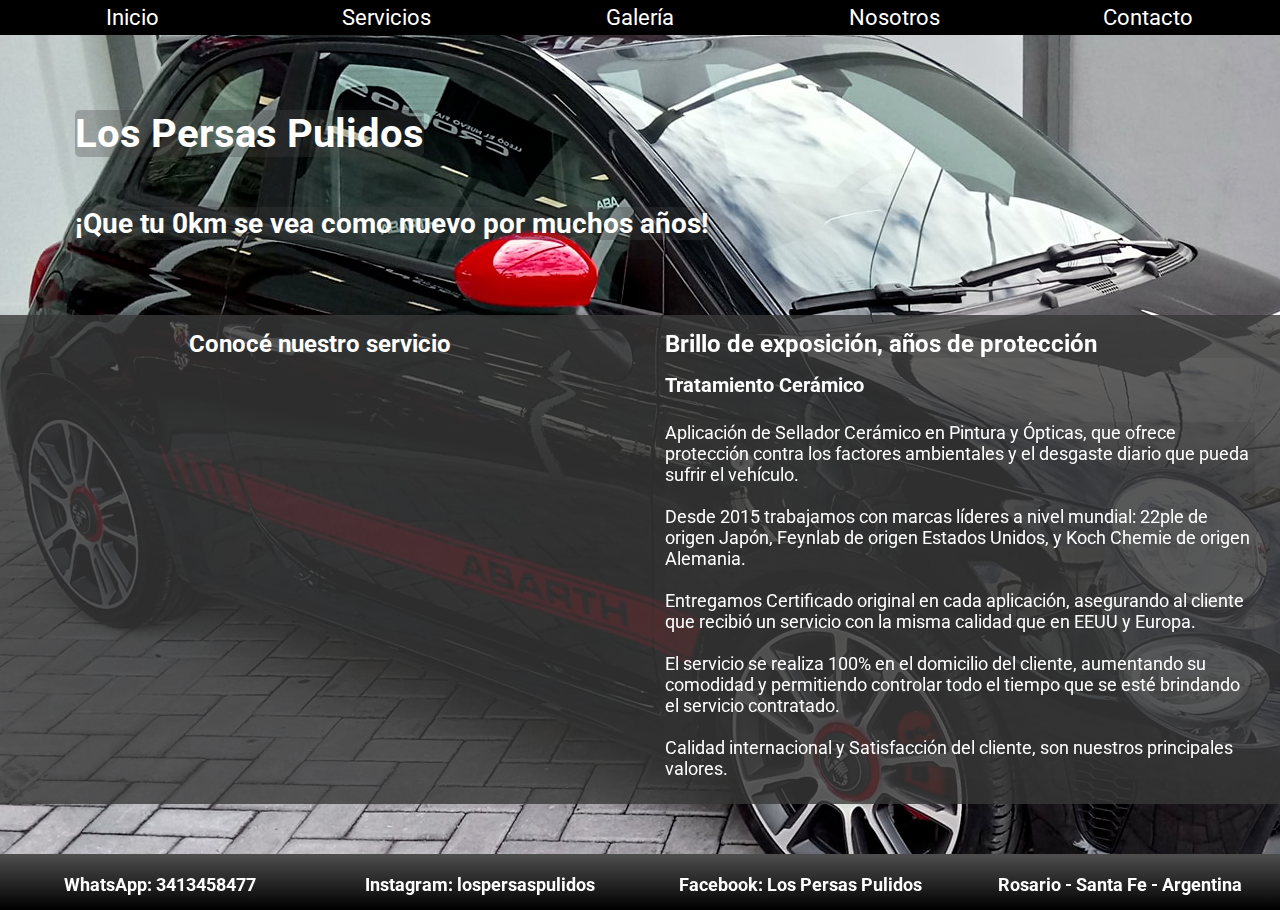
<file: index.html>
<!DOCTYPE html>
<html lang="en">
<head>
    <meta charset="UTF-8">
    <meta http-equiv="X-UA-Compatible" content="IE=edge">
    <meta name="viewport" content="width=device-width, initial-scale=1.0">
    <link rel="stylesheet" href="estilos/style.css" />
    <link rel="preconnect" href="https://fonts.googleapis.com">
    <link href="https://fonts.googleapis.com/css2?family=Roboto:wght@100&display=swap" rel="stylesheet">
    <link href="https://fonts.googleapis.com/css2?family=Roboto:wght@100;300&display=swap" rel="stylesheet">
    <title>Los Persas Pulidos</title>
</head>
<body>

<div id="grillaIndex">
    <nav>
        <ul>
            <li><a href="./index.html">Inicio</a></li>
            <li><a href="./secciones/servicios.html">Servicios</a></li>
            <li><a href="./secciones/galeria.html">Galería</a></li>
            <li><a href="./secciones/nosotros.html">Nosotros</a></li>
            <li><a href="./secciones/contacto.html">Contacto</a></li>
        </ul>    
    </nav>
    <header class="index__header">
        <h1>Los Persas Pulidos</h1>
        <h2 class="index__h2">¡Que tu 0km se vea como nuevo por muchos años!</h2>
    </header>
    <aside class="index__aside">
        <h2 class="index__aside--titulo">Conocé nuestro servicio</h2>
        <iframe class="index__iframe" class="index__iframe:hover" src="https://www.youtube.com/embed/efdXpxCreuk" title="YouTube video player" frameborder="0" allow="accelerometer; autoplay; clipboard-write; encrypted-media; gyroscope; picture-in-picture" allowfullscreen></iframe>
    </aside>
    <section class="index__contenido">
        <h2 class="index__contenido--titulo">Brillo de exposición, años de protección</h2>
        <h3 class="index__contenido--subtitulo">Tratamiento Cerámico</h3>
        <p class="index__contenido--parrafo">Aplicación de Sellador Cerámico en Pintura y Ópticas, que ofrece protección contra los factores ambientales y el desgaste diario que pueda sufrir el vehículo.<br><br>
        Desde 2015 trabajamos con marcas líderes a nivel mundial: 22ple de origen Japón, Feynlab de origen Estados Unidos, y Koch Chemie de origen Alemania.<br><br>
        Entregamos Certificado original en cada aplicación, asegurando al cliente que recibió un servicio con la misma calidad que en EEUU y Europa.<br><br>
        El servicio se realiza 100% en el domicilio del cliente, aumentando su comodidad y permitiendo controlar todo el tiempo que se esté brindando el servicio contratado.<br><br>
        Calidad internacional y Satisfacción del cliente, son nuestros principales valores.
        </p>
    </section>
    <footer class="index__footer">
        <p class="index__footer--parrafo">WhatsApp: 3413458477</p>
        <p class="index__footer--parrafo">Instagram: lospersaspulidos</p>
        <p class="index__footer--parrafo">Facebook: Los Persas Pulidos</p>
        <p class="index__footer--parrafo">Rosario - Santa Fe - Argentina</p>
    </footer>
</div>
</body>
</html>
</file>
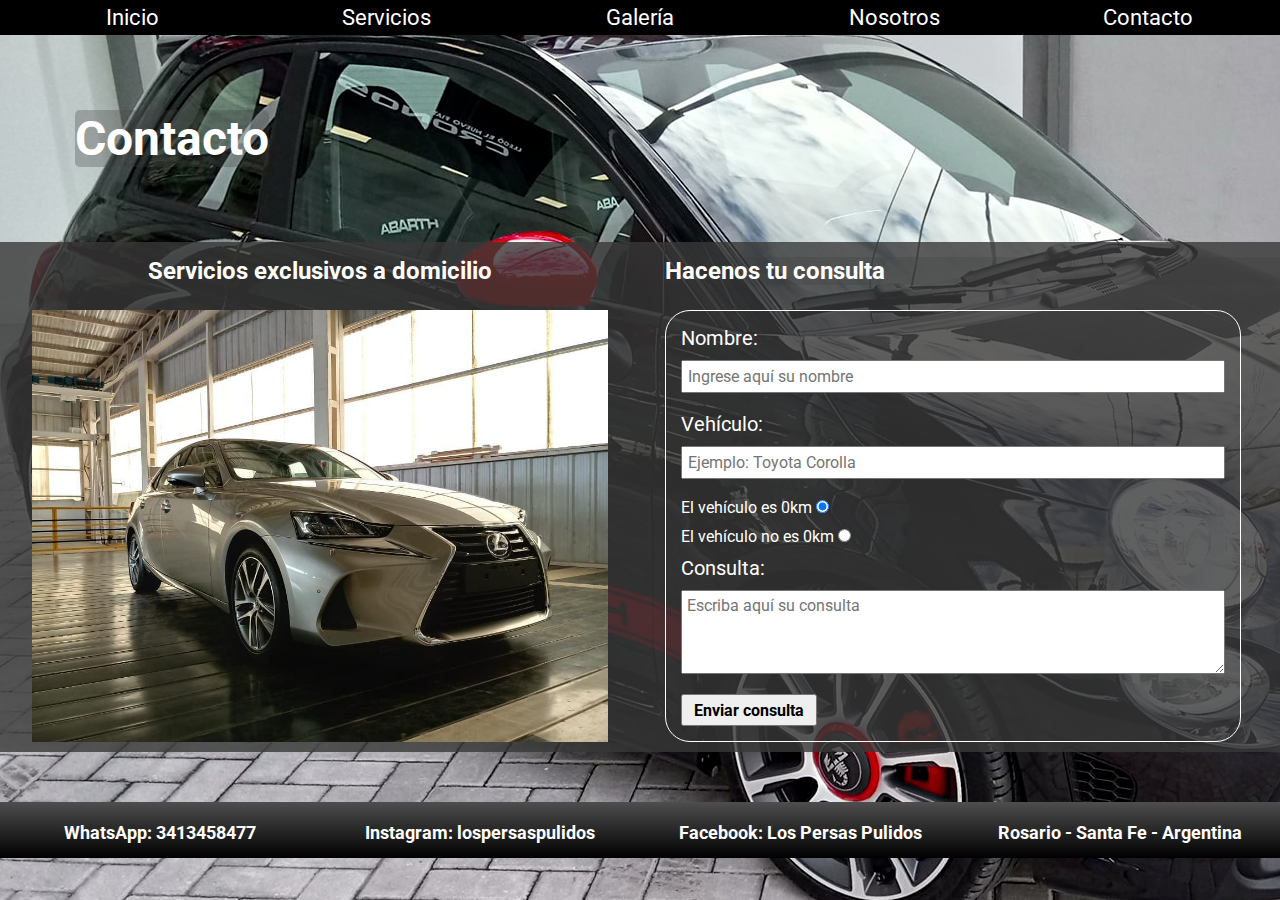
<file: secciones/contacto.html>
<!DOCTYPE html>
<html lang="en">
<head>
    <meta charset="UTF-8">
    <meta http-equiv="X-UA-Compatible" content="IE=edge">
    <meta name="viewport" content="width=device-width, initial-scale=1.0">
    <link rel="stylesheet" href="../estilos/style.css" />
    <link rel="preconnect" href="https://fonts.googleapis.com">
    <link href="https://fonts.googleapis.com/css2?family=Roboto:wght@100&display=swap" rel="stylesheet">
    <link href="https://fonts.googleapis.com/css2?family=Roboto:wght@100;300&display=swap" rel="stylesheet">
    <title>Los Persas Pulidos</title>
</head>
<body>

<div id="grillaIndex">
    <nav>
        <ul>
            <li><a href="../index.html">Inicio</a></li>
            <li><a href="./servicios.html">Servicios</a></li>
            <li><a href="./galeria.html">Galería</a></li>
            <li><a href="./nosotros.html">Nosotros</a></li>
            <li><a href="./contacto.html">Contacto</a></li>
        </ul>    
    </nav>
    <header class="index__header">
        <h2 class="servicios__h2">Contacto</h2>
    </header>
    <aside class="index__aside">
        <h2 class="index__aside--titulo">Servicios exclusivos a domicilio</h2>
        <img class="galeria__img" src="../imagenes/lexus-0km.jpeg" alt="Lexus 0km" />
    </aside>
    <section class="index__contenido">
        <h2 class="index__contenido--titulo">Hacenos tu consulta</h2>
        <form class="contacto__formulario">

            <label class="contacto__formulario--label" for="nombre">Nombre: </label>
            <input class="contacto__formulario--input" type="text" name="nombre" placeholder="Ingrese aquí su nombre" required /><br>
            <label class="contacto__formulario--label" for="vehiculo">Vehículo: </label>
            <input class="contacto__formulario--input" type="text" name="vehiculo" placeholder="Ejemplo: Toyota Corolla" required /><br>
            <div class="contacto__formulario--opciones">El vehículo es 0km
            <input type="radio" name="condicion" value="0km" checked/>
            </div>
            <div class="contacto__formulario--opciones">El vehículo no es 0km
            <input type="radio" name="condicion" value="no-0km" /><br>
            </div>
            <label class="contacto__formulario--label" for="consulta">Consulta:</label>
            <textarea class="contacto__formulario--consulta" type="text" name="consulta" placeholder="Escriba aquí su consulta"></textarea>
            <input class="contacto__formulario--button" type="submit" value="Enviar consulta"/>
    
        </form>
    </section>
    <footer class="index__footer">
        <p class="index__footer--parrafo">WhatsApp: 3413458477</p>
        <p class="index__footer--parrafo">Instagram: lospersaspulidos</p>
        <p class="index__footer--parrafo">Facebook: Los Persas Pulidos</p>
        <p class="index__footer--parrafo">Rosario - Santa Fe - Argentina</p>
    </footer>
</div>
</body>
</html>
</file>
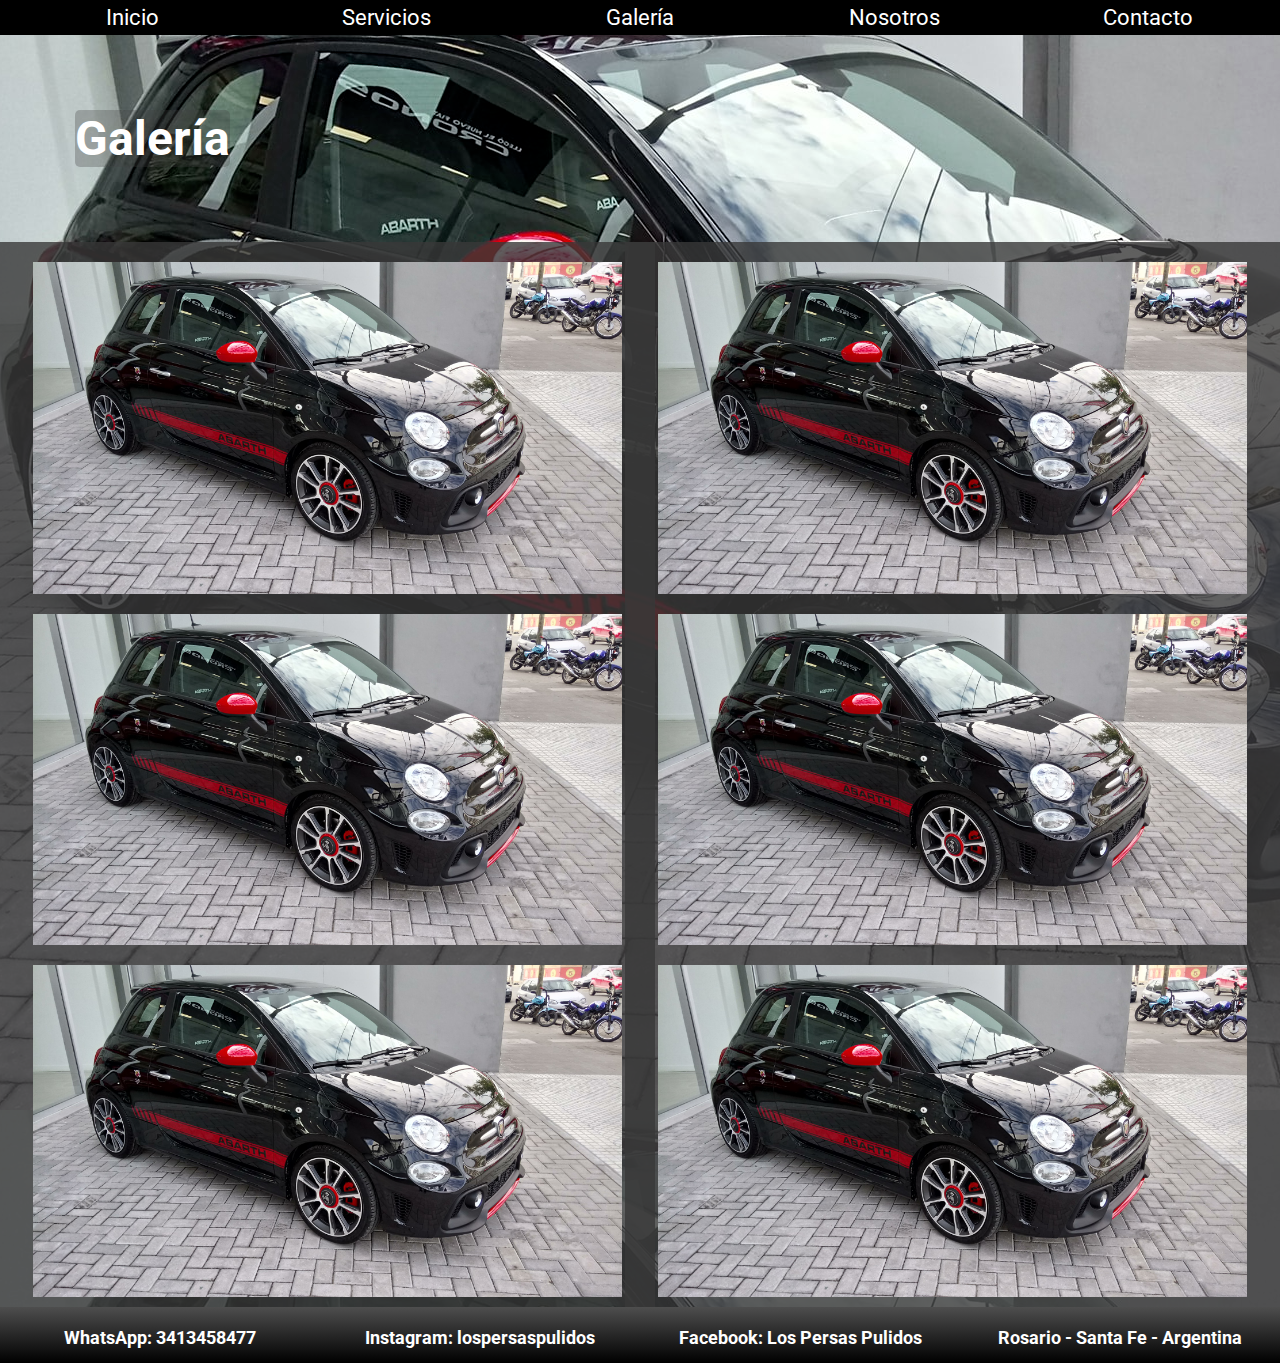
<file: secciones/galeria.html>
<!DOCTYPE html>
<html lang="en">
<head>
    <meta charset="UTF-8">
    <meta http-equiv="X-UA-Compatible" content="IE=edge">
    <meta name="viewport" content="width=device-width, initial-scale=1.0">
    <link rel="stylesheet" href="../estilos/style.css" />
    <link rel="preconnect" href="https://fonts.googleapis.com">
    <link href="https://fonts.googleapis.com/css2?family=Roboto:wght@100&display=swap" rel="stylesheet">
    <link href="https://fonts.googleapis.com/css2?family=Roboto:wght@100;300&display=swap" rel="stylesheet">
    <title>Los Persas Pulidos</title>
</head>
<body>

<div id="grillaIndex" id="grillaGaleria">
    <nav>
        <ul>
            <li><a href="../index.html">Inicio</a></li>
            <li><a href="./servicios.html">Servicios</a></li>
            <li><a href="./galeria.html">Galería</a></li>
            <li><a href="./nosotros.html">Nosotros</a></li>
            <li><a href="./contacto.html">Contacto</a></li>
        </ul>    
    </nav>
    <header class="index__header">
        <h2 class="servicios__h2">Galería</h2>
    </header>

    <aside class="galeria__aside">    
        <img class="galeria__img" src="../imagenes/fiat-500.jpg">
        <img class="galeria__img" src="../imagenes/fiat-500.jpg">
        <img class="galeria__img" src="../imagenes/fiat-500.jpg">
    </aside>

    <section class="galeria__contenido">
        <img class="galeria__img" src="../imagenes/fiat-500.jpg">
        <img class="galeria__img" src="../imagenes/fiat-500.jpg">
        <img class="galeria__img" src="../imagenes/fiat-500.jpg">
    </section>

    <footer class="index__footer">
        <p class="index__footer--parrafo">WhatsApp: 3413458477</p>
        <p class="index__footer--parrafo">Instagram: lospersaspulidos</p>
        <p class="index__footer--parrafo">Facebook: Los Persas Pulidos</p>
        <p class="index__footer--parrafo">Rosario - Santa Fe - Argentina</p>
    </footer>

</div>

</body>
</html>
</file>
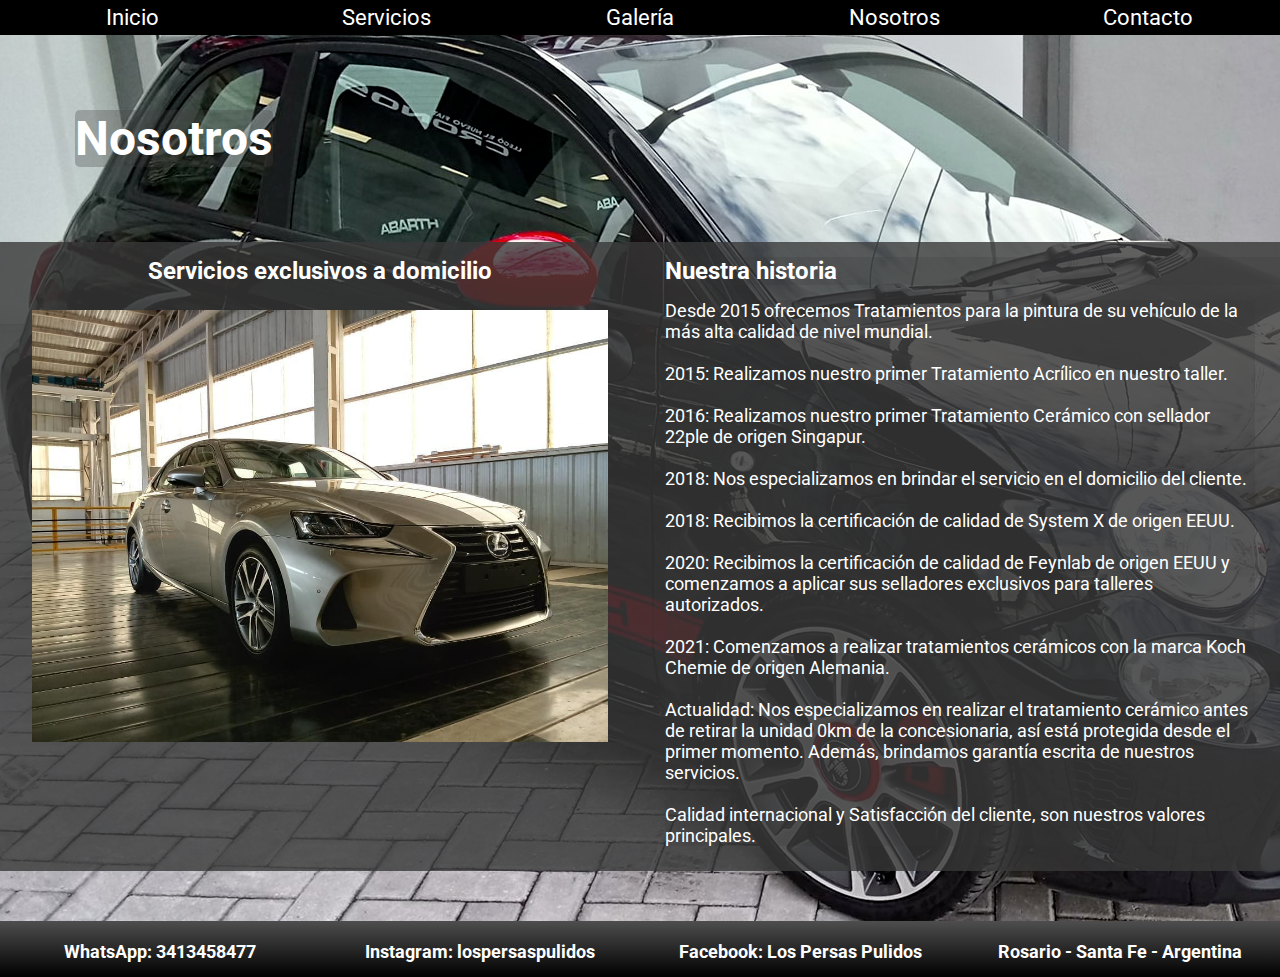
<file: secciones/nosotros.html>
<!DOCTYPE html>
<html lang="en">
<head>
    <meta charset="UTF-8">
    <meta http-equiv="X-UA-Compatible" content="IE=edge">
    <meta name="viewport" content="width=device-width, initial-scale=1.0">
    <link rel="stylesheet" href="../estilos/style.css" />
    <link rel="preconnect" href="https://fonts.googleapis.com">
    <link href="https://fonts.googleapis.com/css2?family=Roboto:wght@100&display=swap" rel="stylesheet">
    <link href="https://fonts.googleapis.com/css2?family=Roboto:wght@100;300&display=swap" rel="stylesheet">
    <title>Los Persas Pulidos</title>
</head>
<body>

<div id="grillaIndex">
    <nav>
        <ul>
            <li><a href="../index.html">Inicio</a></li>
            <li><a href="./servicios.html">Servicios</a></li>
            <li><a href="./galeria.html">Galería</a></li>
            <li><a href="./nosotros.html">Nosotros</a></li>
            <li><a href="./contacto.html">Contacto</a></li>
        </ul>    
    </nav>
    <header class="index__header">
        <h2 class="servicios__h2">Nosotros</h2>
    </header>
    <aside class="index__aside">
        <h2 class="index__aside--titulo">Servicios exclusivos a domicilio</h2>
        <img class="nosotros__img" src="../imagenes/lexus-0km.jpeg" alt="Lexus 0km" />
    </aside>
    <section class="index__contenido">
        <h2 class="index__contenido--titulo">Nuestra historia</h2>
        <p class="servicios__contenido--parrafo">Desde 2015 ofrecemos Tratamientos para la pintura de su vehículo de la más alta calidad de nivel mundial.<br><br>
            
            2015: Realizamos nuestro primer Tratamiento Acrílico en nuestro taller.<br><br>
            2016: Realizamos nuestro primer Tratamiento Cerámico con sellador 22ple de origen Singapur.<br><br>
            2018: Nos especializamos en brindar el servicio en el domicilio del cliente.<br><br>
            2018: Recibimos la certificación de calidad de System X de origen EEUU.<br><br>
            2020: Recibimos la certificación de calidad de Feynlab de origen EEUU y comenzamos a aplicar sus selladores exclusivos para talleres autorizados.<br><br>
            2021: Comenzamos a realizar tratamientos cerámicos con la marca Koch Chemie de origen Alemania.<br><br>
            
            Actualidad: Nos especializamos en realizar el tratamiento cerámico antes de retirar la unidad 0km de la concesionaria, así está protegida desde el primer momento. Además, brindamos garantía escrita de nuestros servicios.<br><br>
            Calidad internacional y Satisfacción del cliente, son nuestros valores principales.
        </p>
    </section>
    <footer class="index__footer">
        <p class="index__footer--parrafo">WhatsApp: 3413458477</p>
        <p class="index__footer--parrafo">Instagram: lospersaspulidos</p>
        <p class="index__footer--parrafo">Facebook: Los Persas Pulidos</p>
        <p class="index__footer--parrafo">Rosario - Santa Fe - Argentina</p>
    </footer>
</div>
</body>
</html>
</file>
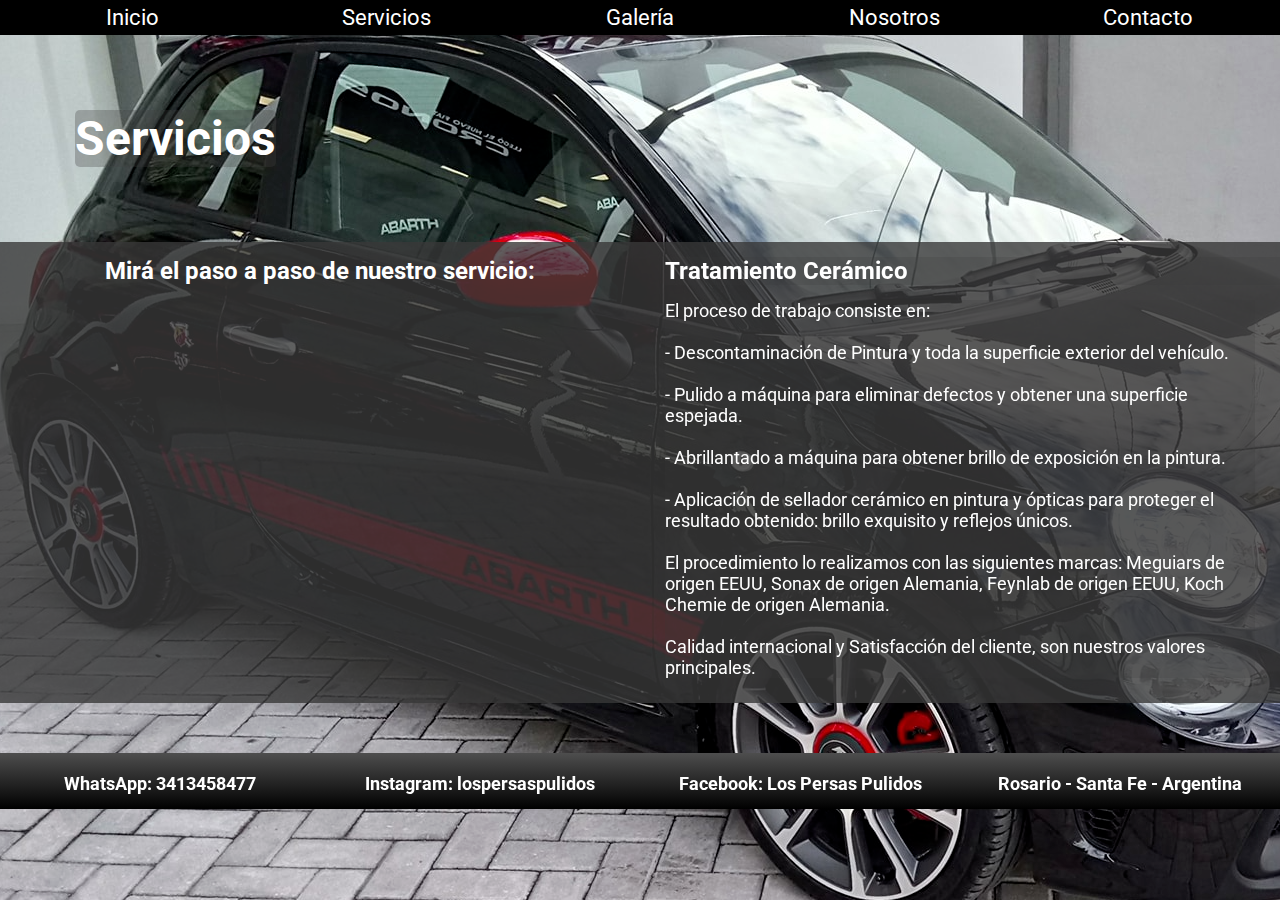
<file: secciones/servicios.html>
<!DOCTYPE html>
<html lang="en">
<head>
    <meta charset="UTF-8">
    <meta http-equiv="X-UA-Compatible" content="IE=edge">
    <meta name="viewport" content="width=device-width, initial-scale=1.0">
    <link rel="stylesheet" href="../estilos/style.css" />
    <link rel="preconnect" href="https://fonts.googleapis.com">
    <link href="https://fonts.googleapis.com/css2?family=Roboto:wght@100&display=swap" rel="stylesheet">
    <link href="https://fonts.googleapis.com/css2?family=Roboto:wght@100;300&display=swap" rel="stylesheet">
    <title>Los Persas Pulidos</title>
</head>
<body>

<div id="grillaIndex">
    <nav>
        <ul>
            <li><a href="../index.html">Inicio</a></li>
            <li><a href="./servicios.html">Servicios</a></li>
            <li><a href="./galeria.html">Galería</a></li>
            <li><a href="./nosotros.html">Nosotros</a></li>
            <li><a href="./contacto.html">Contacto</a></li>
        </ul>    
    </nav>
    <header class="index__header">
        <h2 class="servicios__h2">Servicios</h2>
    </header>
    <aside class="index__aside">
        <h2 class="index__aside--titulo">Mirá el paso a paso de nuestro servicio:</h2>
        <iframe class="index__iframe" src="https://www.youtube.com/embed/efdXpxCreuk" title="YouTube video player" frameborder="0" allow="accelerometer; autoplay; clipboard-write; encrypted-media; gyroscope; picture-in-picture" allowfullscreen></iframe>
    </aside>
    <section class="index__contenido">
        <h2 class="index__contenido--titulo">Tratamiento Cerámico</h2>
        <p class="servicios__contenido--parrafo">El proceso de trabajo consiste en:<br><br>
            - Descontaminación de Pintura y toda la superficie exterior del vehículo.<br><br>
            - Pulido a máquina para eliminar defectos y obtener una superficie espejada.<br><br>
            - Abrillantado a máquina para obtener brillo de exposición en la pintura.<br><br>
            - Aplicación de sellador cerámico en pintura y ópticas para proteger el resultado obtenido: brillo exquisito y reflejos únicos.<br><br>
            El procedimiento lo realizamos con las siguientes marcas: Meguiars de origen EEUU, Sonax de origen Alemania, Feynlab de origen EEUU, Koch Chemie de origen Alemania.<br><br>

            Calidad internacional y Satisfacción del cliente, son nuestros valores principales.
        </p>
    </section>
    <footer class="index__footer">
        <p class="index__footer--parrafo">WhatsApp: 3413458477</p>
        <p class="index__footer--parrafo">Instagram: lospersaspulidos</p>
        <p class="index__footer--parrafo">Facebook: Los Persas Pulidos</p>
        <p class="index__footer--parrafo">Rosario - Santa Fe - Argentina</p>
    </footer>

</div>

</body>
</html>
</file>
<file: estilos/style.css>
* {
    margin: 0px;
    padding: 0px;
    font-family: 'Roboto', sans-serif;
}

body {
    background-image: url(../imagenes/fondo-5.png);
}

#grillaIndex {
    display: grid;
    grid-template-areas: 
    "nav    nav"
    "header header"
    "aside  contenido"
    "footer footer";
    grid-template-columns: repeat(2, 1fr);
    grid-template-rows: auto auto auto auto;
    width: 100%;
}

nav {
    grid-area: nav;
    padding: 5px;
    background-color: black;
    position: sticky;
    font-family: 'Roboto', sans-serif;
    top: 0px;
    left: 0px;
}

ul {
    list-style: none;
    font-size:0;
    display: flex;
    justify-content: end;
    background-color: black;    
 }

 li {
    width: 20%;
    position:relative;
    font-size: 22px;
    display: flex;
    justify-content: center;  
    text-decoration: none;
    color: white;
    background-color: black;
 }

 li a {
     text-decoration: none;
     color: white;
 }

 li:hover {
     background-color: rgb(54, 54, 54);
 }

.index__header {
    grid-area: header;
    padding: 50px 50px;
    color: white;
    display: flex;
    flex-direction: column;
    justify-content: space-around;
}

h1 {
    margin: 25px;
    font-size: 250%;
    background-color: rgb(65, 65, 65, 0.3);
    border-radius: 5px;
    width:fit-content;
}

.index__h2 {
    margin: 25px;
    font-size: 175%;
    background-color: rgb(65, 65, 65, 0.3);
    border-radius: 5px;
    width:fit-content;
}

.index__aside {
    grid-area: aside;
    display: flex;
    flex-direction: column;
    align-items: center;
    background-color: rgba(56, 56, 56, 0.8);
}

.index__aside--titulo {
    margin: 15px 0px;
    color: white;
    border-radius: 5px;
    width:fit-content;
}

.index__iframe {
    width: 90%;
    height: 20rem;
}

.index__iframe:hover {
    transform: scale(1.1);
}

.index__contenido {
    grid-area: contenido;
    background-color: rgb(56, 56, 56, 0.8);
    display: flex;
    flex-direction: column;
}

.index__contenido--titulo {
    margin: 15px 0px;
    margin-left: 25px;
    color: white;
    background-color: rgb(56, 56, 56, 0.2);
    
}

.index__contenido--subtitulo {
    color: white;
    font-size: 20px;
    background-color: none;
    margin-left: 25px;
    font-weight: bolder;
}

.index__contenido--parrafo {
    color: white;
    font-size: 18px;
    margin: 25px;
    background-color: rgb(56, 56, 56, 0.2);
}

.index__footer {
    margin-top: 50px;
    grid-area: footer;
    background-color: black;
    color: white;
    display: flex;
    flex-direction: row;
    background-image: linear-gradient(to bottom, rgb(78, 78, 78), black);
    height: auto;
    padding-bottom: 15px;
    align-items: center;
    margin-bottom: 0px;
}

.index__footer--parrafo {
    margin: 20px 0px 0px;
    text-align: center;
    width: 25%;
    font-size: large;
    font-weight: bold;
}

.servicios__h2 {
    margin: 25px;
    font-size: 300%;
    background-color: rgb(65, 65, 65, 0.3);
    border-radius: 5px;
    width:fit-content;
}

.servicios__contenido--parrafo {
    color: white;
    font-size: 18px;
    margin: 0px 25px 25px;
    background-color: rgb(56, 56, 56, 0.2);
}

.galeria__img {
    width: 90%;
    margin: 10px 0px;
}

.galeria__aside {
    grid-area: aside;
    background-color: rgb(56, 56, 56, 0.8);
    display: flex;
    flex-direction: column;
    align-items: center;
    padding-top: 10px;
    margin-right: -15px;
    margin-bottom: -50px;
}

.galeria__contenido {
    grid-area: contenido;
    background-color: rgb(56, 56, 56, 0.8);
    display: flex;
    flex-direction: column;
    align-items: center;
    padding-top: 10px;
    margin-left: -15px;
    margin-bottom: -50px;
}

.nosotros__img {
    width: 90%;
    margin: 10px 0px;
    animation-name: escalar;
    animation-duration: 5s;
    animation-iteration-count: infinite;
    animation-timing-function: ease;
}

@keyframes escalar {
    0% {
        transform: scale(1);
    }

    50% {
        transform: scale(0.95);
    }

    100% {        
        transform: scale(1);
    }
 }

.contacto__formulario {
    border: solid white 1px;
    border-radius: 25px;
    width: 85%;
    height: 25rem;
    margin-top: 10px;
    margin-left: 25px;
    padding: 15px;
    display: flex;
    flex-direction: column;
}

.contacto__formulario--label {
    color: white;
    font-size: 125%;
}

.contacto__formulario--input {
    margin-top: 10px;
    height: 2rem;
    font-size: 100%;
    padding-left: 5px;
}

.contacto__formulario--opciones {
    color: white;
    font-size: 100%;
    margin-bottom: 10px;
}

.contacto__formulario--consulta {
    height: 5rem;
    margin-top: 10px;
    margin-bottom: 10px;
    padding: 5px;
    font-size: 100%;
}

.contacto__formulario--button {
    width: 25%;
    margin-top: 10px;
    height: 2rem;
    padding: 5px;
    font-size: 100%;
    font-weight: bold;
}

/* Diseño Responsive para Tablets */

@media (min-width: 481px) and (max-width: 767px) {

    #grillaIndex {
        display: grid;
        grid-template-areas: 
        "nav"
        "header"
        "aside"
        "contenido"
        "footer";
        grid-template-columns: auto;
        grid-template-rows: auto auto auto auto 1fr;
        width: 100%;
        background-image: url(../imagenes/fondo-4.png);
    }

    nav {
        font-size: 18px;
        display: flex;
        flex-direction: row;
        width: 100%;
        padding: 0px;
    }

    ul {
        flex-direction: row;
        align-items: center;  
        width: 100%;
        padding: 10px;
     }
     
     li {
        width: 100%;
        font-size: 18px;
        border-right: solid white 1px;
        border-left: solid white 1px;
     }
    
    .index__header {
        width: 100%;
        padding: 0px;
    }
    
    h1 {
        margin: 20px 15px 8px;
        font-size: 200%;
    }
    
    .index__h2 {
        margin: 8px 15px 20px;
        font-size: 125%;
    }

    .index__aside--titulo {
        margin: 10px;
        font-size: 115%;
    }
    
    .index__iframe {
        height: 17rem;
    }

    .index__contenido {   
        margin: 0px 0px 5px;
        }
    
    .index__contenido--titulo {
        margin:20px 15px 10px;
        font-size: 125%;
        font-weight: bold;
        width: 90%;
        background-color: rgba(56, 56, 56, 0);
        text-align: center;
    }
    
    .index__contenido--subtitulo {
        font-size: 18px;
        margin: 10px 25px 0px;
        width: 90%;
        text-align: start;
    }
    
    .index__contenido--parrafo {
        margin-top: 10px;
        width: 90%;
        font-size: 14px;
        background-color: rgba(56, 56, 56, 0);
    }
    
    .index__footer {
        margin: 5px 0px;
        width: 100%;
        margin-bottom: 0px;
    }
    
    .servicios__h2 {
        font-size: 225%;
    }
    
    .servicios__contenido--parrafo {
        margin-top: 10px;
    }
    
    .galeria__aside {
    margin: 0px;
    }
    
    .galeria__contenido {
    margin: -10px 0px 0px 0px;
    }
}

/* Diseño Responsive para teléfonos */

@media (max-width: 480px) {
    body {
        padding: 0px;
        margin: 0px;
        background-image: url(../imagenes/fondo-4.png);
    }

    #grillaIndex {
        display: grid;
        grid-template-areas: 
        "nav"
        "header"
        "aside"
        "contenido"
        "footer";
        grid-template-columns: auto;
        grid-template-rows: auto auto auto auto 1fr;
        background-image: url(../imagenes/fondo-4.png);
    }

    nav {
        font-size: 18px;
        display: flex;
        flex-direction: column;
        width: 100%;
        padding: 0px;
    }
    
    ul {
        flex-direction: column;
        align-items: center;  
        width: 100%;
     }
    
    li {
        font-size: 18px;
        }
    
    .index__header {
        width: 100%;
        padding: 0px;
    }
    
    h1 {
        margin: 20px 15px 8px;
        font-size: 125%;
        background-color: rgb(65, 65, 65, 0.1);
        }
    
    .index__h2 {
        margin: 8px 15px 20px;
        font-size: 100%;
        background-color: rgb(65, 65, 65, 0.1);
        }
    
    .index__aside--titulo {
        margin: 10px;
        font-size: 90%;
    }
    
    .index__iframe {
        height: 10rem;
    }

    .index__contenido {   
        margin: 0px 0px 5px;
        }
    
    .index__contenido--titulo {
        margin:20px 15px 10px;
        font-size: 20px;
        width: 90%;
        background-color: rgba(56, 56, 56, 0);
        text-align: center;
    }
    
    .index__contenido--subtitulo {
        font-size: 18px;
        margin: 10px 15px 5px;
        width: 90%;
        text-align: center;
    }
    
    .index__contenido--parrafo {
        width: 90%;
        font-size: 14px;
        background-color: rgba(56, 56, 56, 0);
    }
    
    .index__footer {
        margin: 0px 0px;
        width: 100%;
        display: grid;
        grid-template-columns: repeat(2, 1fr);
        grid-template-rows: repeat(2, 1fr);
        align-items: center;
        justify-content: center;
    }

    .index__footer--parrafo {
        margin-left: 25px;
    }
    .servicios__h2 {
        font-size: 175%;
    }

    .galeria__aside {
    margin: 0px;
    }
        
    .galeria__contenido {
    margin: -10px 0px 0px 0px;
    }

    .contacto__formulario {
        margin: 10px 20px;
    }

    .contacto__formulario--button {
        width: 40%;
    }
}
</file>
